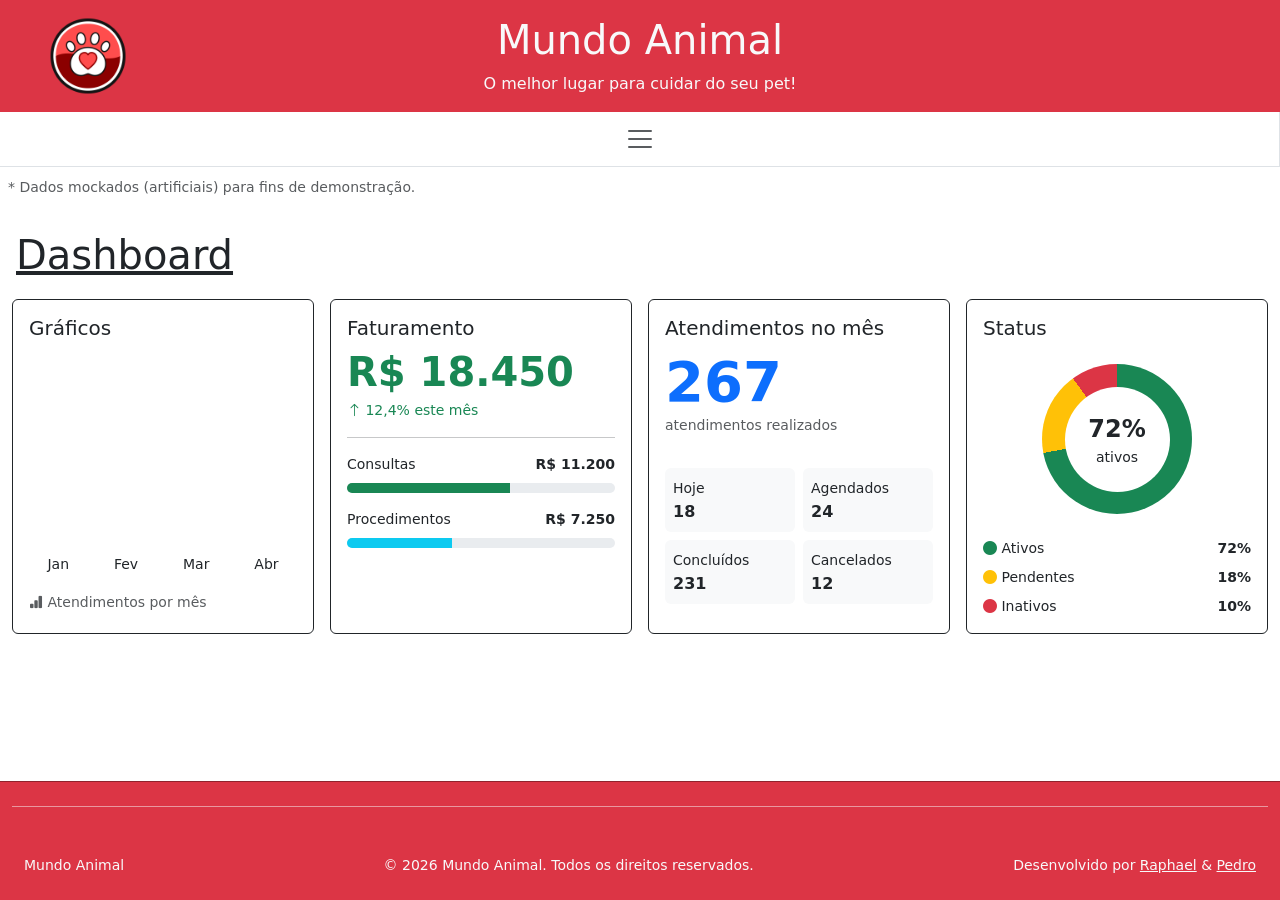
<file: index.html>
<!DOCTYPE html>
<html lang="pt-BR">
<head>
    <meta charset="UTF-8">
    <meta name="viewport" content="width=device-width, initial-scale=1.0">
    <link href="https://cdn.jsdelivr.net/npm/bootstrap@5.2.1/dist/css/bootstrap.min.css" rel="stylesheet" integrity="sha384-iYQeCzEYFbKjA/T2uDLTpkwGzCiq6soy8tYaI1GyVh/UjpbCx/TYkiZhlZB6+fzT" crossorigin="anonymous">
    <link rel="stylesheet" href="https://cdn.jsdelivr.net/npm/bootstrap-icons@1.13.2/font/bootstrap-icons.min.css">
    <link rel="stylesheet" href="style.css">
    <link rel="icon" href="assets/favicon.ico" type="image/x-icon">
    <title>Mundo Animal</title>
</head>
<body class="d-flex flex-column min-vh-100">
    <script src="https://cdn.jsdelivr.net/npm/bootstrap@5.2.1/dist/js/bootstrap.bundle.min.js" integrity="sha384-u1OknCvxWvY5kfmNBILK2hRnQC3Pr17a+RTT6rIHI7NnikvbZlHgTPOOmMi466C8" crossorigin="anonymous"></script>
    <script defer src="modal.js"></script>

    <!-- card header / titulo -->
    <div class="container-fluid p-0">
        <div class="card w-full bg-danger border border-dark border-0 rounded-0 text-light text-centermy-0">
            
            <div class="card-body d-flex justify-content-between align-items-center position-relative">

                <!-- titulo e subtitulo -->
                <div class="text-center w-100">
                    <a href="/" class="text-decoration-none text-light">
                    <h1 class="card-title">Mundo Animal</h1>
                    <p class="card-text mb-0">O melhor lugar para cuidar do seu pet!</p>
                    </a>
                </div>
                <!------------------------->


                <!--logo mundo animal-->
                <div id="logo" class="position-absolute top-50 start-0 translate-middle-y px-5">
                    <a href="/" class="text-decoration-none text-light" aria-label="Logo Mundo Animal">
                        <img src="assets/logo.webp" alt="Logo Mundo Animal" class="img-fluid" style="max-height: 80px;">
                    </a>
                </div>


                <!-- <div id="campoBusca" class="position-absolute top-50 translate-middle" style="left: 80%">
                    <form class="d-flex" role="search" aria-label="Campo de pesquisa">
                        <input class="form-control me-2 rounded-pill" type="search" placeholder="Buscar no sistema..." aria-label="Pesquisar" style="width: 400px;"> -->
                        <!-- <button class="btn btn-outline-light" type="submit">Pesquisar</button> -->
                    <!-- </form> -->
                <!-- </div> -->
                
            </div>
        </div>
    </div>
    <!--fim card header-->

    <!-- menu de navegacao -->
    <nav class="navbar navbar-light fundoPersonalizado border-end border-bottom border-0" aria-label="Navegacao principal">
        <div class="container-fluid flex-column">
            <button class="navbar-toggler mx-auto border-0" type="button" data-bs-toggle="collapse" data-bs-target="#menuNavegacao" aria-controls="menuNavegacao" aria-expanded="false" aria-label="Expandir ou ocultar menu">
                <span class="navbar-toggler-icon"></span>
            </button>
            <div class="collapse w-100" id="menuNavegacao">
                <ul class="navbar-nav flex-column align-items-stretch gap-2">
                    <li class="nav-item">
                        <button class="nav-link botaoPersonalizado text-dark px-3 bg-transparent border-0 rounded-pill" onclick="window.location.href='index.html'">Início</button>
                    </li>
                    <li class="nav-item">
                        <button class="nav-link botaoPersonalizado text-dark px-3 bg-transparent border-0 rounded-pill" onclick="window.location.href='views/clientes.html'">Clientes</button>
                    </li>
                    <li class="nav-item">
                        <button class="nav-link botaoPersonalizado text-dark px-3 bg-transparent border-0 rounded-pill" onclick="window.location.href='views/funcionarios.html'">Funcionários</button>
                    </li>
                    <li class="nav-item">
                        <button class="nav-link botaoPersonalizado text-dark px-3 bg-transparent border-0 rounded-pill" onclick="window.location.href='views/animais.html'">Animais</button>
                    </li>
                    <li class="nav-item">
                        <button class="nav-link botaoPersonalizado text-dark px-3 bg-transparent border-0 rounded-pill" onclick="window.location.href='views/atendimentos.html'">Atendimentos</button>
                    </li>
                </ul>
            </div>
        </div>
    </nav>

    <p class="text-left text-muted p-2"> <span class="small">* Dados mockados (artificiais) para fins de demonstração.</span></p>

    <h3 class="display-6 px-3 py-2 text-decoration-underline"><strong>Dashboard</strong></h3>

    <!-- corpo com graficos e métricas -->
    <main class="container-fluid py-1">
        <div class="row g-3">
            <div class="col-12 col-md-3">
                <section class="border border-dark rounded p-3 h-100" style="aspect-ratio: 1 / 1;">
                    <h2 class="h5 mb-3">Gráficos</h2>
                    <div class="d-flex justify-content-between align-items-end gap-2" style="height: 220px;">
                        <div class="text-center flex-fill">
                            <div class="bg-danger rounded-top" style="height: 48%;" title="Janeiro: 48 atendimentos"></div>
                            <small>Jan</small>
                        </div>
                        <div class="text-center flex-fill">
                            <div class="bg-danger rounded-top" style="height: 65%;" title="Fevereiro: 65 atendimentos"></div>
                            <small>Fev</small>
                        </div>
                        <div class="text-center flex-fill">
                            <div class="bg-danger rounded-top" style="height: 82%;" title="Março: 82 atendimentos"></div>
                            <small>Mar</small>
                        </div>
                        <div class="text-center flex-fill">
                            <div class="bg-danger rounded-top" style="height: 72%;" title="Abril: 72 atendimentos"></div>
                            <small>Abr</small>
                        </div>
                    </div>
                    <p class="text-muted small mt-3 mb-0"><i class="bi bi-bar-chart-fill"></i> Atendimentos por mês</p>
                </section>
            </div>
            <div class="col-12 col-md-3">
                <section class="border border-dark rounded p-3 h-100" style="aspect-ratio: 1 / 1;">
                    <h2 class="h5">Faturamento</h2>
                    <p class="display-6 fw-bold text-success mb-1">R$ 18.450</p>
                    <p class="small text-success"><i class="bi bi-arrow-up"></i> 12,4% este mês</p>
                    <hr>
                    <div class="d-flex justify-content-between small mb-2"><span>Consultas</span><strong>R$ 11.200</strong></div>
                    <div class="progress mb-3" style="height: 10px;"><div class="progress-bar bg-success" style="width: 61%"></div></div>
                    <div class="d-flex justify-content-between small mb-2"><span>Procedimentos</span><strong>R$ 7.250</strong></div>
                    <div class="progress" style="height: 10px;"><div class="progress-bar bg-info" style="width: 39%"></div></div>
                </section>
            </div>
            <div class="col-12 col-md-3">
                <section class="border border-dark rounded p-3 h-100" style="aspect-ratio: 1 / 1;">
                    <h2 class="h5">Atendimentos no mês</h2>
                    <p class="display-4 fw-bold text-primary mb-0">267</p>
                    <p class="text-muted small">atendimentos realizados</p>
                    <div class="row g-2 mt-4">
                        <div class="col-6"><div class="bg-light rounded p-2"><small>Hoje</small><strong class="d-block">18</strong></div></div>
                        <div class="col-6"><div class="bg-light rounded p-2"><small>Agendados</small><strong class="d-block">24</strong></div></div>
                        <div class="col-6"><div class="bg-light rounded p-2"><small>Concluídos</small><strong class="d-block">231</strong></div></div>
                        <div class="col-6"><div class="bg-light rounded p-2"><small>Cancelados</small><strong class="d-block">12</strong></div></div>
                    </div>
                </section>
            </div>
            <div class="col-12 col-md-3">
                <section class="border border-dark rounded p-3 h-100" style="aspect-ratio: 1 / 1;">
                    <h2 class="h5">Status</h2>
                    <div class="d-flex align-items-center justify-content-center my-4">
                        <div class="rounded-circle d-flex align-items-center justify-content-center" style="width: 150px; height: 150px; background: conic-gradient(#198754 0 72%, #ffc107 72% 90%, #dc3545 90% 100%);">
                            <div class="rounded-circle bg-white d-flex flex-column align-items-center justify-content-center" style="width: 105px; height: 105px;"><strong class="fs-4">72%</strong><small>ativos</small></div>
                        </div>
                    </div>
                    <div class="d-flex justify-content-between small mb-2"><span><i class="bi bi-circle-fill text-success"></i> Ativos</span><strong>72%</strong></div>
                    <div class="d-flex justify-content-between small mb-2"><span><i class="bi bi-circle-fill text-warning"></i> Pendentes</span><strong>18%</strong></div>
                    <div class="d-flex justify-content-between small"><span><i class="bi bi-circle-fill text-danger"></i> Inativos</span><strong>10%</strong></div>
                </section>
            </div>
        </div>
    </main>

    <!-- rodapé -->
    <footer class="rodapeSite bg-danger text-light mt-auto">
        <div class="container-fluid py-4 px-4">
            <div class="row g-4">
                <hr class="border-light opacity-50 my-4">
                <div class="d-flex flex-column flex-md-row justify-content-between align-items-center small">
                    <div class="jusfity-content text-center">
                        <p class="mb-0">Mundo Animal</p>
                    </div>
                    <span>&copy; 2026 Mundo Animal. Todos os direitos reservados.</span>
                    <span>Desenvolvido por <a href="https://www.github.com/raphael-henrique-dev" target="_blank" class="text-light text-decoration-underline">Raphael</a> & <a href="https://www.github.com/finpama" target="_blank" class="text-light text-decoration-underline">Pedro</a> </span>
                 </div>
            </div>
        </div>
    </footer>
 

</body>
</html>
</file>
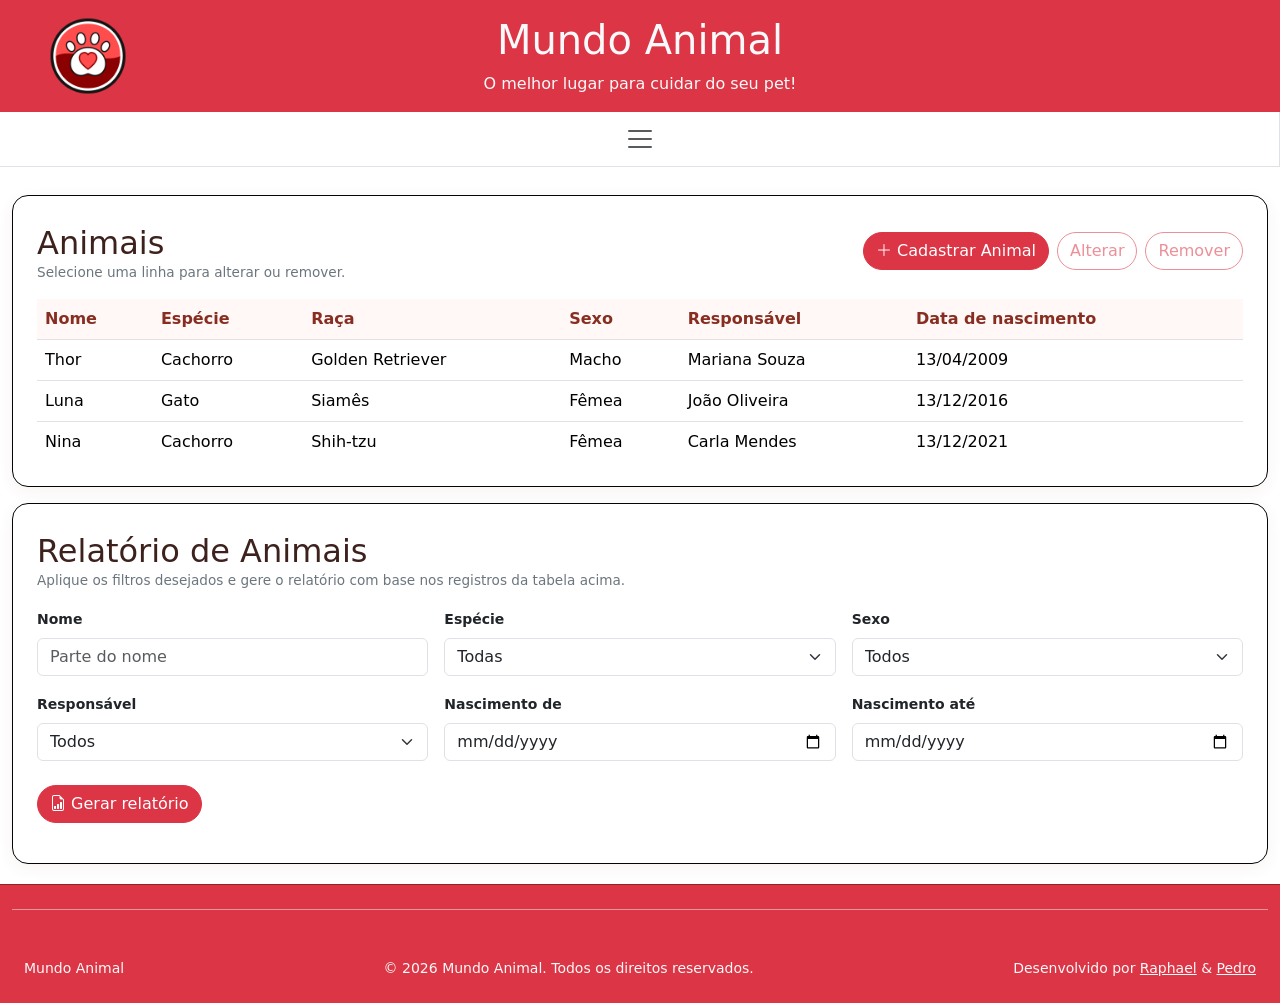
<file: views/animais.html>
<!DOCTYPE html>
<html lang="pt-BR">
<head>
    <meta charset="UTF-8">
    <meta name="viewport" content="width=device-width, initial-scale=1.0">
    <link href="https://cdn.jsdelivr.net/npm/bootstrap@5.2.1/dist/css/bootstrap.min.css" rel="stylesheet" integrity="sha384-iYQeCzEYFbKjA/T2uDLTpkwGzCiq6soy8tYaI1GyVh/UjpbCx/TYkiZhlZB6+fzT" crossorigin="anonymous">
    <link rel="stylesheet" href="https://cdn.jsdelivr.net/npm/bootstrap-icons@1.13.2/font/bootstrap-icons.min.css">
    <link rel="stylesheet" href="../style.css">
    <link rel="icon" href="../assets/favicon.ico" type="image/x-icon">
    <title>Mundo Animal</title>
</head>
<body class="d-flex flex-column min-vh-100">
    <script src="https://cdn.jsdelivr.net/npm/bootstrap@5.2.1/dist/js/bootstrap.bundle.min.js" integrity="sha384-u1OknCvxWvY5kfmNBILK2hRnQC3Pr17a+RTT6rIHI7NnikvbZlHgTPOOmMi466C8" crossorigin="anonymous"></script>
    <script defer src="../modal.js"></script>
    <script defer src="../relatorio.js"></script>

    <!-- card header / titulo -->
    <div class="container-fluid p-0">
        <div class="card w-full bg-danger border border-dark border-0 rounded-0 text-light text-centermy-0">
            
            <div class="card-body d-flex justify-content-between align-items-center position-relative">

                <!-- titulo e subtitulo -->
                <div class="text-center w-100">
                    <a href="/" class="text-decoration-none text-light">
                    <h1 class="card-title">Mundo Animal</h1>
                    <p class="card-text mb-0">O melhor lugar para cuidar do seu pet!</p>
                    </a>
                </div>
                <!------------------------->


                <!--logo mundo animal-->
                <div id="logo" class="position-absolute top-50 start-0 translate-middle-y px-5">
                    <a href="/" class="text-decoration-none text-light" aria-label="Logo Mundo Animal">
                        <img src="../assets/logo.webp" alt="Logo Mundo Animal" class="img-fluid" style="max-height: 80px;">
                    </a>
                </div>


                <!-- <div id="campoBusca" class="position-absolute top-50 translate-middle" style="left: 80%">
                    <form class="d-flex" role="search" aria-label="Campo de pesquisa">
                        <input class="form-control me-2 rounded-pill" type="search" placeholder="Buscar no sistema..." aria-label="Pesquisar" style="width: 400px;"> -->
                        <!-- <button class="btn btn-outline-light" type="submit">Pesquisar</button> -->
                    <!-- </form> -->
                <!-- </div> -->
                
            </div>
        </div>
    </div>
    <!--fim card header-->

    <!-- menu de navegacao -->
    <nav class="navbar navbar-light fundoPersonalizado border-end border-bottom border-0" aria-label="Navegacao principal">
        <div class="container-fluid flex-column">
            <button class="navbar-toggler mx-auto border-0" type="button" data-bs-toggle="collapse" data-bs-target="#menuNavegacao" aria-controls="menuNavegacao" aria-expanded="false" aria-label="Expandir ou ocultar menu">
                <span class="navbar-toggler-icon"></span>
            </button>
            <div class="collapse w-100" id="menuNavegacao">
                <ul class="navbar-nav flex-column align-items-stretch gap-2">
                    <li class="nav-item">
                        <button class="nav-link botaoPersonalizado text-dark px-3 bg-transparent border-0 rounded-pill" onclick="window.location.href='../index.html'">Início</button>
                    </li>
                    <li class="nav-item">
                        <button class="nav-link botaoPersonalizado text-dark px-3 bg-transparent border-0 rounded-pill" onclick="window.location.href='clientes.html'">Clientes</button>
                    </li>
                    <li class="nav-item">
                        <button class="nav-link botaoPersonalizado text-dark px-3 bg-transparent border-0 rounded-pill" onclick="window.location.href='funcionarios.html'">Funcionários</button>
                    </li>
                    <li class="nav-item">
                        <button class="nav-link botaoPersonalizado text-dark px-3 bg-transparent border-0 rounded-pill" onclick="window.location.href='animais.html'">Animais</button>
                    </li>
                    <li class="nav-item">
                        <button class="nav-link botaoPersonalizado text-dark px-3 bg-transparent border-0 rounded-pill" onclick="window.location.href='atendimentos.html'">Atendimentos</button>
                    </li>
                </ul>
            </div>
        </div>
    </nav>

    <main class="container-fluid py-1">
        <div class="secoesEntidade">
            <section class="operacoesEntidade" data-entity="animal">
                <div class="cabecalhoEntidade">
                    <div><h2>Animais</h2><p class="dicaSelecao mb-0">Selecione uma linha para alterar ou remover.</p></div>
                    <div class="acoesEntidade">
                        <button class="btn btn-danger rounded-pill" data-entity="animal" data-operation="cadastro"><i class="bi bi-plus-lg"></i> Cadastrar Animal</button>
                        <!-- <button class="btn btn-outline-danger rounded-pill" data-entity="animal" data-operation="consulta">Consultar</button> -->
                        <button class="btn btn-outline-danger rounded-pill" data-entity="animal" data-operation="alteração">Alterar</button>
                        <button class="btn btn-outline-danger rounded-pill" data-entity="animal" data-operation="remoção">Remover</button>
                    </div>
                </div>
                <div class="table-responsive"><table class="table tabelaEntidade align-middle"><thead><tr><th>Nome</th><th>Espécie</th><th>Raça</th><th>Sexo</th><th>Responsável</th><th>Data de nascimento</th></tr></thead><tbody>
                    <tr><td>Thor</td><td>Cachorro</td><td>Golden Retriever</td><td>Macho</td><td>Mariana Souza</td><td>13/04/2009</td></tr>
                    <tr><td>Luna</td><td>Gato</td><td>Siamês</td><td>Fêmea</td><td>João Oliveira</td><td>13/12/2016</td></tr>
                    <tr><td>Nina</td><td>Cachorro</td><td>Shih-tzu</td><td>Fêmea</td><td>Carla Mendes</td><td>13/12/2021</td></tr>
                </tbody></table></div>
            </section>

            <!-- relatório -->
            <section class="operacoesEntidade" data-relatorio-entidade="animal" data-relatorio-titulo="Relatório de animais" data-rotulo-total="animal(is)" data-distinto-coluna="4" data-distinto-rotulo="responsável(is) distinto(s)" aria-labelledby="tituloRelatorio">
                <div class="cabecalhoEntidade">
                    <div><h2 id="tituloRelatorio">Relatório de Animais</h2><p class="dicaSelecao mb-0">Aplique os filtros desejados e gere o relatório com base nos registros da tabela acima.</p></div>
                </div>
                <form data-relatorio-form novalidate>
                    <div class="row g-3">
                        <div class="col-12 col-sm-6 col-lg-4">
                            <label class="form-label small fw-semibold" for="relNome">Nome</label>
                            <input type="text" class="form-control" id="relNome" placeholder="Parte do nome" data-filtro="texto" data-coluna="0">
                        </div>
                        <div class="col-12 col-sm-6 col-lg-4">
                            <label class="form-label small fw-semibold" for="relEspecie">Espécie</label>
                            <select class="form-select" id="relEspecie" data-filtro="igual" data-coluna="1" data-opcao-todos="Todas">
                                <option value="">Todas</option>
                            </select>
                        </div>
                        <div class="col-12 col-sm-6 col-lg-4">
                            <label class="form-label small fw-semibold" for="relSexo">Sexo</label>
                            <select class="form-select" id="relSexo" data-filtro="igual" data-coluna="3" data-opcao-todos="Todos">
                                <option value="">Todos</option>
                            </select>
                        </div>
                        <div class="col-12 col-sm-6 col-lg-4">
                            <label class="form-label small fw-semibold" for="relResponsavel">Responsável</label>
                            <select class="form-select" id="relResponsavel" data-filtro="igual" data-coluna="4" data-opcao-todos="Todos">
                                <option value="">Todos</option>
                            </select>
                        </div>
                        <div class="col-12 col-sm-6 col-lg-4">
                            <label class="form-label small fw-semibold" for="relNascDe">Nascimento de</label>
                            <input type="date" class="form-control" id="relNascDe" data-filtro="data-de" data-coluna="5">
                        </div>
                        <div class="col-12 col-sm-6 col-lg-4">
                            <label class="form-label small fw-semibold" for="relNascAte">Nascimento até</label>
                            <input type="date" class="form-control" id="relNascAte" data-filtro="data-ate" data-coluna="5">
                        </div>
                    </div>
                    <div class="d-flex flex-wrap gap-2 mt-4">
                        <button type="submit" class="btn btn-danger rounded-pill"><i class="bi bi-file-earmark-bar-graph"></i> Gerar relatório</button>
                        <button type="button" class="btn btn-outline-danger rounded-pill d-none" data-relatorio-pdf><i class="bi bi-file-earmark-pdf"></i> Gerar PDF</button>
                    </div>
                </form>
                <div class="mt-3" data-relatorio-aviso></div>
                <div class="mt-4 d-none" data-relatorio-resultado aria-live="polite">
                    <div data-relatorio-tabela></div>
                    <p class="fw-semibold mt-3 mb-0" data-relatorio-total></p>
                </div>
            </section>
        </div>
    </main>

    <!-- rodapé -->
    <footer class="rodapeSite bg-danger text-light mt-auto">
        <div class="container-fluid py-4 px-4">
            <div class="row g-4">
                <hr class="border-light opacity-50 my-4">
                <div class="d-flex flex-column flex-md-row justify-content-between align-items-center small">
                    <div class="jusfity-content text-center">
                        <p class="mb-0">Mundo Animal</p>
                    </div>
                    <span>&copy; 2026 Mundo Animal. Todos os direitos reservados.</span>
                    <span>Desenvolvido por <a href="https://www.github.com/raphael-henrique-dev" target="_blank" class="text-light text-decoration-underline">Raphael</a> & <a href="https://www.github.com/finpama" target="_blank" class="text-light text-decoration-underline">Pedro</a> </span>
                 </div>
            </div>
        </div>
    </footer>
 

</body>
</html>
</file>
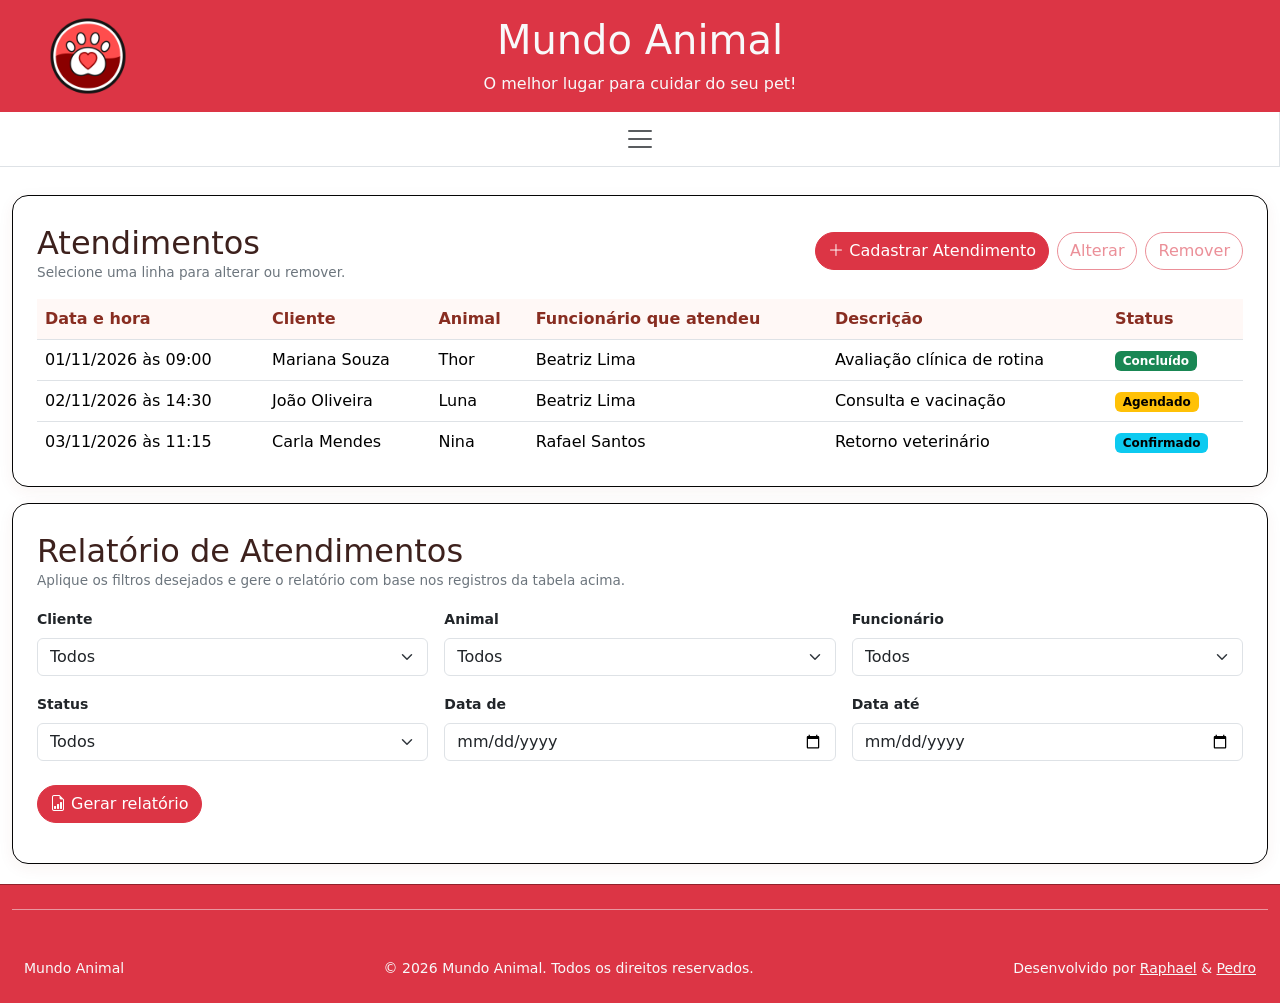
<file: views/atendimentos.html>
<!DOCTYPE html>
<html lang="pt-BR">
<head>
    <meta charset="UTF-8">
    <meta name="viewport" content="width=device-width, initial-scale=1.0">
    <link href="https://cdn.jsdelivr.net/npm/bootstrap@5.2.1/dist/css/bootstrap.min.css" rel="stylesheet" integrity="sha384-iYQeCzEYFbKjA/T2uDLTpkwGzCiq6soy8tYaI1GyVh/UjpbCx/TYkiZhlZB6+fzT" crossorigin="anonymous">
    <link rel="stylesheet" href="https://cdn.jsdelivr.net/npm/bootstrap-icons@1.13.2/font/bootstrap-icons.min.css">
    <link rel="stylesheet" href="../style.css">
    <link rel="icon" href="../assets/favicon.ico" type="image/x-icon">
    <title>Mundo Animal</title>
</head>
<body class="d-flex flex-column min-vh-100">
    <script src="https://cdn.jsdelivr.net/npm/bootstrap@5.2.1/dist/js/bootstrap.bundle.min.js" integrity="sha384-u1OknCvxWvY5kfmNBILK2hRnQC3Pr17a+RTT6rIHI7NnikvbZlHgTPOOmMi466C8" crossorigin="anonymous"></script>
    <script defer src="../modal.js"></script>
    <script defer src="../relatorio.js"></script>

    <!-- card header / titulo -->
    <div class="container-fluid p-0">
        <div class="card w-full bg-danger border border-dark border-0 rounded-0 text-light text-centermy-0">
            
            <div class="card-body d-flex justify-content-between align-items-center position-relative">

                <!-- titulo e subtitulo -->
                <div class="text-center w-100">
                    <a href="/" class="text-decoration-none text-light">
                    <h1 class="card-title">Mundo Animal</h1>
                    <p class="card-text mb-0">O melhor lugar para cuidar do seu pet!</p>
                    </a>
                </div>
                <!------------------------->


                <!--logo mundo animal-->
                <div id="logo" class="position-absolute top-50 start-0 translate-middle-y px-5">
                    <a href="/" class="text-decoration-none text-light" aria-label="Logo Mundo Animal">
                        <img src="../assets/logo.webp" alt="Logo Mundo Animal" class="img-fluid" style="max-height: 80px;">
                    </a>
                </div>


                <!-- <div id="campoBusca" class="position-absolute top-50 translate-middle" style="left: 80%">
                    <form class="d-flex" role="search" aria-label="Campo de pesquisa">
                        <input class="form-control me-2 rounded-pill" type="search" placeholder="Buscar no sistema..." aria-label="Pesquisar" style="width: 400px;"> -->
                        <!-- <button class="btn btn-outline-light" type="submit">Pesquisar</button> -->
                    <!-- </form> -->
                <!-- </div> -->
                
            </div>
        </div>
    </div>
    <!--fim card header-->

    <!-- menu de navegacao -->
    <nav class="navbar navbar-light fundoPersonalizado border-end border-bottom border-0" aria-label="Navegacao principal">
        <div class="container-fluid flex-column">
            <button class="navbar-toggler mx-auto border-0" type="button" data-bs-toggle="collapse" data-bs-target="#menuNavegacao" aria-controls="menuNavegacao" aria-expanded="false" aria-label="Expandir ou ocultar menu">
                <span class="navbar-toggler-icon"></span>
            </button>
            <div class="collapse w-100" id="menuNavegacao">
                <ul class="navbar-nav flex-column align-items-stretch gap-2">
                    <li class="nav-item">
                        <button class="nav-link botaoPersonalizado text-dark px-3 bg-transparent border-0 rounded-pill" onclick="window.location.href='../index.html'">Início</button>
                    </li>
                    <li class="nav-item">
                        <button class="nav-link botaoPersonalizado text-dark px-3 bg-transparent border-0 rounded-pill" onclick="window.location.href='clientes.html'">Clientes</button>
                    </li>
                    <li class="nav-item">
                        <button class="nav-link botaoPersonalizado text-dark px-3 bg-transparent border-0 rounded-pill" onclick="window.location.href='funcionarios.html'">Funcionários</button>
                    </li>
                    <li class="nav-item">
                        <button class="nav-link botaoPersonalizado text-dark px-3 bg-transparent border-0 rounded-pill" onclick="window.location.href='animais.html'">Animais</button>
                    </li>
                    <li class="nav-item">
                        <button class="nav-link botaoPersonalizado text-dark px-3 bg-transparent border-0 rounded-pill" onclick="window.location.href='atendimentos.html'">Atendimentos</button>
                    </li>
                </ul>
            </div>
        </div>
    </nav>

    <main class="container-fluid py-1">
        <div class="secoesEntidade">
            <section class="operacoesEntidade" data-entity="atendimento">
                <div class="cabecalhoEntidade">
                    <div><h2>Atendimentos</h2><p class="dicaSelecao mb-0">Selecione uma linha para alterar ou remover.</p></div>
                    <div class="acoesEntidade">
                        <button class="btn btn-danger rounded-pill" data-entity="atendimento" data-operation="cadastro"><i class="bi bi-plus-lg"></i> Cadastrar Atendimento</button>
                        <!-- <button class="btn btn-outline-danger rounded-pill" data-entity="atendimento" data-operation="consulta">Consultar</button> -->
                        <button class="btn btn-outline-danger rounded-pill" data-entity="atendimento" data-operation="alteração">Alterar</button>
                        <button class="btn btn-outline-danger rounded-pill" data-entity="atendimento" data-operation="remoção">Remover</button>
                    </div>
                </div>
                <div class="table-responsive"><table class="table tabelaEntidade align-middle"><thead><tr><th>Data e hora</th><th>Cliente</th><th>Animal</th><th>Funcionário que atendeu</th><th>Descrição</th><th>Status</th></tr></thead><tbody>
                    <tr><td>01/11/2026 às 09:00</td><td>Mariana Souza</td><td>Thor</td><td>Beatriz Lima</td><td>Avaliação clínica de rotina</td><td><span class="badge text-bg-success">Concluído</span></td></tr>
                    <tr><td>02/11/2026 às 14:30</td><td>João Oliveira</td><td>Luna</td><td>Beatriz Lima</td><td>Consulta e vacinação</td><td><span class="badge text-bg-warning">Agendado</span></td></tr>
                    <tr><td>03/11/2026 às 11:15</td><td>Carla Mendes</td><td>Nina</td><td>Rafael Santos</td><td>Retorno veterinário</td><td><span class="badge text-bg-info">Confirmado</span></td></tr>
                </tbody></table></div>
            </section>

            <!-- relatório -->
            <section class="operacoesEntidade" data-relatorio-entidade="atendimento" data-relatorio-titulo="Relatório de atendimentos" data-rotulo-total="atendimento(s)" data-distinto-coluna="1" data-distinto-rotulo="cliente(s) distinto(s)" aria-labelledby="tituloRelatorio">
                <div class="cabecalhoEntidade">
                    <div><h2 id="tituloRelatorio">Relatório de Atendimentos</h2><p class="dicaSelecao mb-0">Aplique os filtros desejados e gere o relatório com base nos registros da tabela acima.</p></div>
                </div>
                <form data-relatorio-form novalidate>
                    <div class="row g-3">
                        <div class="col-12 col-sm-6 col-lg-4">
                            <label class="form-label small fw-semibold" for="relCliente">Cliente</label>
                            <select class="form-select" id="relCliente" data-filtro="igual" data-coluna="1" data-opcao-todos="Todos">
                                <option value="">Todos</option>
                            </select>
                        </div>
                        <div class="col-12 col-sm-6 col-lg-4">
                            <label class="form-label small fw-semibold" for="relAnimal">Animal</label>
                            <select class="form-select" id="relAnimal" data-filtro="igual" data-coluna="2" data-opcao-todos="Todos">
                                <option value="">Todos</option>
                            </select>
                        </div>
                        <div class="col-12 col-sm-6 col-lg-4">
                            <label class="form-label small fw-semibold" for="relFuncionario">Funcionário</label>
                            <select class="form-select" id="relFuncionario" data-filtro="igual" data-coluna="3" data-opcao-todos="Todos">
                                <option value="">Todos</option>
                            </select>
                        </div>
                        <div class="col-12 col-sm-6 col-lg-4">
                            <label class="form-label small fw-semibold" for="relStatus">Status</label>
                            <select class="form-select" id="relStatus" data-filtro="igual" data-coluna="5" data-opcao-todos="Todos">
                                <option value="">Todos</option>
                            </select>
                        </div>
                        <div class="col-12 col-sm-6 col-lg-4">
                            <label class="form-label small fw-semibold" for="relDataDe">Data de</label>
                            <input type="date" class="form-control" id="relDataDe" data-filtro="data-de" data-coluna="0">
                        </div>
                        <div class="col-12 col-sm-6 col-lg-4">
                            <label class="form-label small fw-semibold" for="relDataAte">Data até</label>
                            <input type="date" class="form-control" id="relDataAte" data-filtro="data-ate" data-coluna="0">
                        </div>
                    </div>
                    <div class="d-flex flex-wrap gap-2 mt-4">
                        <button type="submit" class="btn btn-danger rounded-pill"><i class="bi bi-file-earmark-bar-graph"></i> Gerar relatório</button>
                        <button type="button" class="btn btn-outline-danger rounded-pill d-none" data-relatorio-pdf><i class="bi bi-file-earmark-pdf"></i> Gerar PDF</button>
                    </div>
                </form>
                <div class="mt-3" data-relatorio-aviso></div>
                <div class="mt-4 d-none" data-relatorio-resultado aria-live="polite">
                    <div data-relatorio-tabela></div>
                    <p class="fw-semibold mt-3 mb-0" data-relatorio-total></p>
                </div>
            </section>
        </div>
    </main>

    <!-- rodapé -->
    <footer class="rodapeSite bg-danger text-light mt-auto">
        <div class="container-fluid py-4 px-4">
            <div class="row g-4">
                <hr class="border-light opacity-50 my-4">
                <div class="d-flex flex-column flex-md-row justify-content-between align-items-center small">
                    <div class="jusfity-content text-center">
                        <p class="mb-0">Mundo Animal</p>
                    </div>
                    <span>&copy; 2026 Mundo Animal. Todos os direitos reservados.</span>
                    <span>Desenvolvido por <a href="https://www.github.com/raphael-henrique-dev" target="_blank" class="text-light text-decoration-underline">Raphael</a> & <a href="https://www.github.com/finpama" target="_blank" class="text-light text-decoration-underline">Pedro</a> </span>
                 </div>
            </div>
        </div>
    </footer>
 

</body>
</html>
</file>
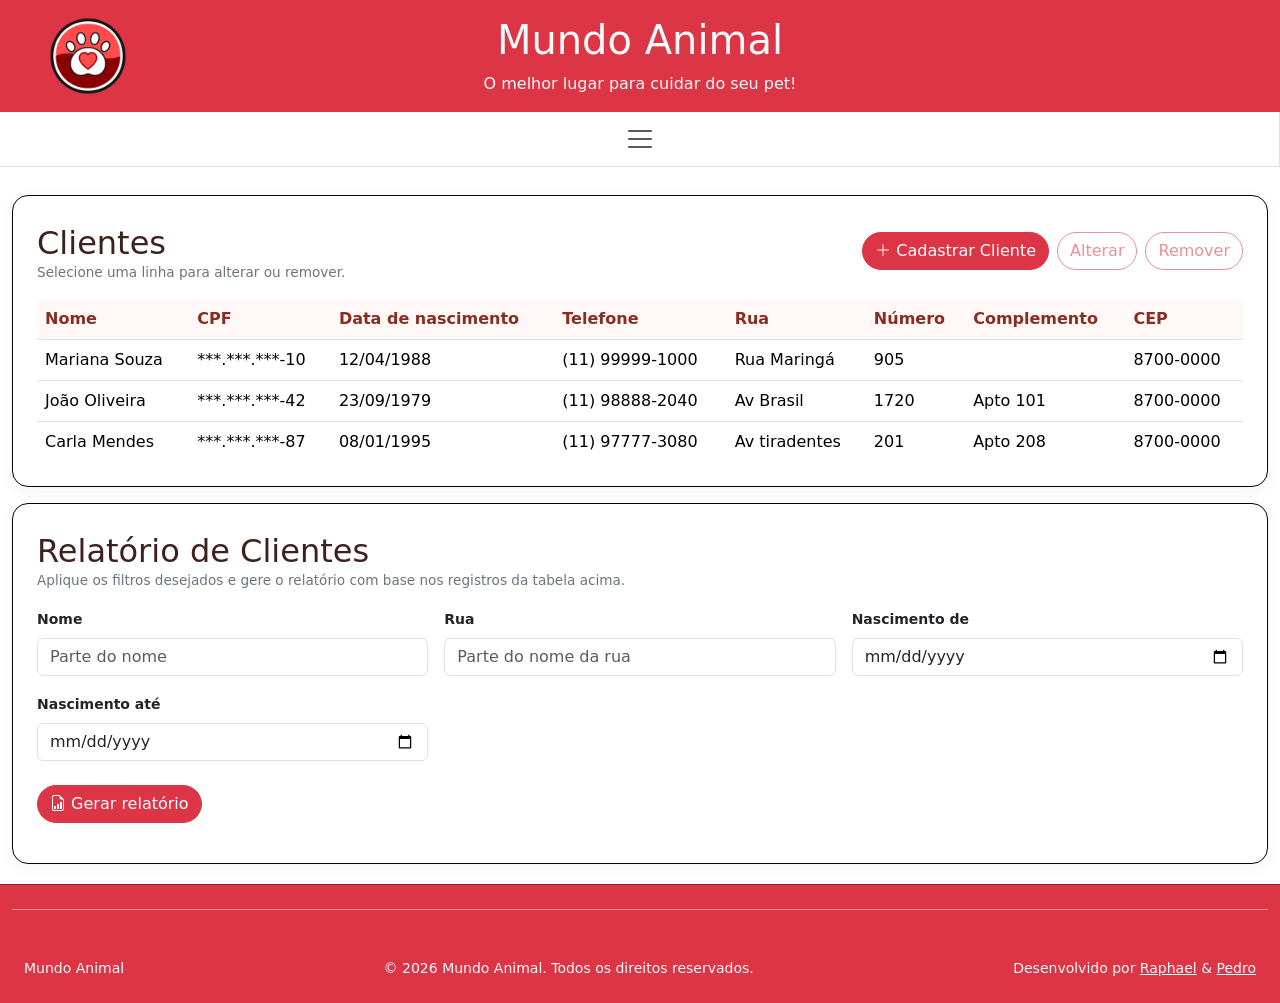
<file: views/clientes.html>
<!DOCTYPE html>
<html lang="pt-BR">
<head>
    <meta charset="UTF-8">
    <meta name="viewport" content="width=device-width, initial-scale=1.0">
    <link href="https://cdn.jsdelivr.net/npm/bootstrap@5.2.1/dist/css/bootstrap.min.css" rel="stylesheet" integrity="sha384-iYQeCzEYFbKjA/T2uDLTpkwGzCiq6soy8tYaI1GyVh/UjpbCx/TYkiZhlZB6+fzT" crossorigin="anonymous">
    <link rel="stylesheet" href="https://cdn.jsdelivr.net/npm/bootstrap-icons@1.13.2/font/bootstrap-icons.min.css">
    <link rel="stylesheet" href="../style.css">
    <link rel="icon" href="../assets/favicon.ico" type="image/x-icon">
    <title>Mundo Animal</title>
</head>
<body class="d-flex flex-column min-vh-100">
    <script src="https://cdn.jsdelivr.net/npm/bootstrap@5.2.1/dist/js/bootstrap.bundle.min.js" integrity="sha384-u1OknCvxWvY5kfmNBILK2hRnQC3Pr17a+RTT6rIHI7NnikvbZlHgTPOOmMi466C8" crossorigin="anonymous"></script>
    <script defer src="../modal.js"></script>
    <script defer src="../relatorio.js"></script>

    <!-- card header / titulo -->
    <div class="container-fluid p-0">
        <div class="card w-full bg-danger border border-dark border-0 rounded-0 text-light text-centermy-0">
            
            <div class="card-body d-flex justify-content-between align-items-center position-relative">

                <!-- titulo e subtitulo -->
                <div class="text-center w-100">
                    <a href="/" class="text-decoration-none text-light">
                    <h1 class="card-title">Mundo Animal</h1>
                    <p class="card-text mb-0">O melhor lugar para cuidar do seu pet!</p>
                    </a>
                </div>
                <!------------------------->


                <!--logo mundo animal-->
                <div id="logo" class="position-absolute top-50 start-0 translate-middle-y px-5">
                    <a href="/" class="text-decoration-none text-light" aria-label="Logo Mundo Animal">
                        <img src="../assets/logo.webp" alt="Logo Mundo Animal" class="img-fluid" style="max-height: 80px;">
                    </a>
                </div>


                <!-- <div id="campoBusca" class="position-absolute top-50 translate-middle" style="left: 80%">
                    <form class="d-flex" role="search" aria-label="Campo de pesquisa">
                        <input class="form-control me-2 rounded-pill" type="search" placeholder="Buscar no sistema..." aria-label="Pesquisar" style="width: 400px;"> -->
                        <!-- <button class="btn btn-outline-light" type="submit">Pesquisar</button> -->
                    <!-- </form> -->
                <!-- </div> -->
                
            </div>
        </div>
    </div>
    <!--fim card header-->

    <!-- menu de navegacao -->
    <nav class="navbar navbar-light fundoPersonalizado border-end border-bottom border-0" aria-label="Navegacao principal">
        <div class="container-fluid flex-column">
            <button class="navbar-toggler mx-auto border-0" type="button" data-bs-toggle="collapse" data-bs-target="#menuNavegacao" aria-controls="menuNavegacao" aria-expanded="false" aria-label="Expandir ou ocultar menu">
                <span class="navbar-toggler-icon"></span>
            </button>
            <div class="collapse w-100" id="menuNavegacao">
                <ul class="navbar-nav flex-column align-items-stretch gap-2">
                    <li class="nav-item">
                        <button class="nav-link botaoPersonalizado text-dark px-3 bg-transparent border-0 rounded-pill" onclick="window.location.href='../index.html'">Início</button>
                    </li>
                    <li class="nav-item">
                        <button class="nav-link botaoPersonalizado text-dark px-3 bg-transparent border-0 rounded-pill" onclick="window.location.href='clientes.html'">Clientes</button>
                    </li>
                    <li class="nav-item">
                        <button class="nav-link botaoPersonalizado text-dark px-3 bg-transparent border-0 rounded-pill" onclick="window.location.href='funcionarios.html'">Funcionários</button>
                    </li>
                    <li class="nav-item">
                        <button class="nav-link botaoPersonalizado text-dark px-3 bg-transparent border-0 rounded-pill" onclick="window.location.href='animais.html'">Animais</button>
                    </li>
                    <li class="nav-item">
                        <button class="nav-link botaoPersonalizado text-dark px-3 bg-transparent border-0 rounded-pill" onclick="window.location.href='atendimentos.html'">Atendimentos</button>
                    </li>
                </ul>
            </div>
        </div>
    </nav>

    <main class="container-fluid py-1">
        <div class="secoesEntidade">
            <section class="operacoesEntidade" data-entity="cliente">
                <div class="cabecalhoEntidade">
                    <div><h2>Clientes</h2><p class="dicaSelecao mb-0">Selecione uma linha para alterar ou remover.</p></div>
                    <div class="acoesEntidade">
                        <button class="btn btn-danger rounded-pill" data-entity="cliente" data-operation="cadastro"><i class="bi bi-plus-lg"></i> Cadastrar Cliente</button>
                        <!-- <button class="btn btn-outline-danger rounded-pill" data-entity="cliente" data-operation="consulta">Consultar</button> -->
                        <button class="btn btn-outline-danger rounded-pill" data-entity="cliente" data-operation="alteração">Alterar</button>
                        <button class="btn btn-outline-danger rounded-pill" data-entity="cliente" data-operation="remoção">Remover</button>
                    </div>
                </div>
                <div class="table-responsive"><table class="table tabelaEntidade align-middle"><thead><tr><th>Nome</th><th>CPF</th><th>Data de nascimento</th><th>Telefone</th><th>Rua</th><th>Número</th><th>Complemento</th><th>CEP</th></tr></thead><tbody>
                    <tr><td>Mariana Souza</td><td>***.***.***-10</td><td>12/04/1988</td><td>(11) 99999-1000</td><td>Rua Maringá</td><td>905</td><td></td><td>8700-0000</td></tr>
                    <tr><td>João Oliveira</td><td>***.***.***-42</td><td>23/09/1979</td><td>(11) 98888-2040</td><td>Av Brasil</td><td>1720</td><td>Apto 101</td><td>8700-0000</td></tr>
                    <tr><td>Carla Mendes</td><td>***.***.***-87</td><td>08/01/1995</td><td>(11) 97777-3080</td><td>Av tiradentes</td><td>201</td><td>Apto 208</td><td>8700-0000</td></tr>
                </tbody></table></div>
            </section>

            <!-- relatório -->
            <section class="operacoesEntidade" data-relatorio-entidade="cliente" data-relatorio-titulo="Relatório de clientes" data-rotulo-total="cliente(s)" aria-labelledby="tituloRelatorio">
                <div class="cabecalhoEntidade">
                    <div><h2 id="tituloRelatorio">Relatório de Clientes</h2><p class="dicaSelecao mb-0">Aplique os filtros desejados e gere o relatório com base nos registros da tabela acima.</p></div>
                </div>
                <form data-relatorio-form novalidate>
                    <div class="row g-3">
                        <div class="col-12 col-sm-6 col-lg-4">
                            <label class="form-label small fw-semibold" for="relNome">Nome</label>
                            <input type="text" class="form-control" id="relNome" placeholder="Parte do nome" data-filtro="texto" data-coluna="0">
                        </div>
                        <div class="col-12 col-sm-6 col-lg-4">
                            <label class="form-label small fw-semibold" for="relRua">Rua</label>
                            <input type="text" class="form-control" id="relRua" placeholder="Parte do nome da rua" data-filtro="texto" data-coluna="4">
                        </div>
                        <div class="col-12 col-sm-6 col-lg-4">
                            <label class="form-label small fw-semibold" for="relNascDe">Nascimento de</label>
                            <input type="date" class="form-control" id="relNascDe" data-filtro="data-de" data-coluna="2">
                        </div>
                        <div class="col-12 col-sm-6 col-lg-4">
                            <label class="form-label small fw-semibold" for="relNascAte">Nascimento até</label>
                            <input type="date" class="form-control" id="relNascAte" data-filtro="data-ate" data-coluna="2">
                        </div>
                    </div>
                    <div class="d-flex flex-wrap gap-2 mt-4">
                        <button type="submit" class="btn btn-danger rounded-pill"><i class="bi bi-file-earmark-bar-graph"></i> Gerar relatório</button>
                        <button type="button" class="btn btn-outline-danger rounded-pill d-none" data-relatorio-pdf><i class="bi bi-file-earmark-pdf"></i> Gerar PDF</button>
                    </div>
                </form>
                <div class="mt-3" data-relatorio-aviso></div>
                <div class="mt-4 d-none" data-relatorio-resultado aria-live="polite">
                    <div data-relatorio-tabela></div>
                    <p class="fw-semibold mt-3 mb-0" data-relatorio-total></p>
                </div>
            </section>
        </div>
    </main>

    <!-- rodapé -->
    <footer class="rodapeSite bg-danger text-light mt-auto">
        <div class="container-fluid py-4 px-4">
            <div class="row g-4">
                <hr class="border-light opacity-50 my-4">
                <div class="d-flex flex-column flex-md-row justify-content-between align-items-center small">
                    <div class="jusfity-content text-center">
                        <p class="mb-0">Mundo Animal</p>
                    </div>
                    <span>&copy; 2026 Mundo Animal. Todos os direitos reservados.</span>
                    <span>Desenvolvido por <a href="https://www.github.com/raphael-henrique-dev" target="_blank" class="text-light text-decoration-underline">Raphael</a> & <a href="https://www.github.com/finpama" target="_blank" class="text-light text-decoration-underline">Pedro</a> </span>
                 </div>
            </div>
        </div>
    </footer>
 

</body>
</html>
</file>
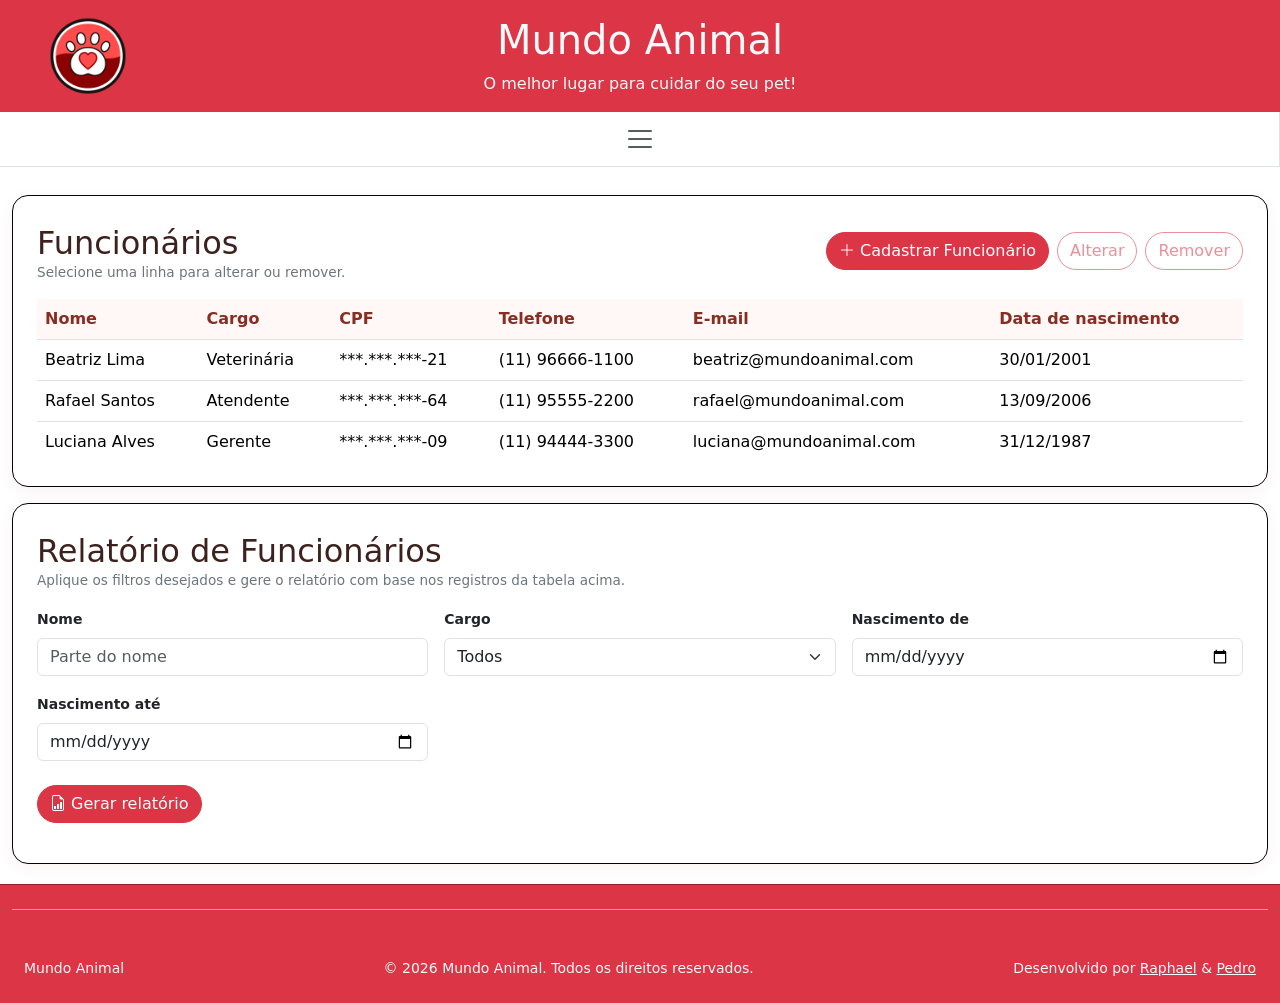
<file: views/funcionarios.html>
<!DOCTYPE html>
<html lang="pt-BR">
<head>
    <meta charset="UTF-8">
    <meta name="viewport" content="width=device-width, initial-scale=1.0">
    <link href="https://cdn.jsdelivr.net/npm/bootstrap@5.2.1/dist/css/bootstrap.min.css" rel="stylesheet" integrity="sha384-iYQeCzEYFbKjA/T2uDLTpkwGzCiq6soy8tYaI1GyVh/UjpbCx/TYkiZhlZB6+fzT" crossorigin="anonymous">
    <link rel="stylesheet" href="https://cdn.jsdelivr.net/npm/bootstrap-icons@1.13.2/font/bootstrap-icons.min.css">
    <link rel="stylesheet" href="../style.css">
    <link rel="icon" href="../assets/favicon.ico" type="image/x-icon">
    <title>Mundo Animal</title>
</head>
<body class="d-flex flex-column min-vh-100">
    <script src="https://cdn.jsdelivr.net/npm/bootstrap@5.2.1/dist/js/bootstrap.bundle.min.js" integrity="sha384-u1OknCvxWvY5kfmNBILK2hRnQC3Pr17a+RTT6rIHI7NnikvbZlHgTPOOmMi466C8" crossorigin="anonymous"></script>
    <script defer src="../modal.js"></script>
    <script defer src="../relatorio.js"></script>

    <!-- card header / titulo -->
    <div class="container-fluid p-0">
        <div class="card w-full bg-danger border border-dark border-0 rounded-0 text-light text-centermy-0">
            
            <div class="card-body d-flex justify-content-between align-items-center position-relative">

                <!-- titulo e subtitulo -->
                <div class="text-center w-100">
                    <a href="/" class="text-decoration-none text-light">
                    <h1 class="card-title">Mundo Animal</h1>
                    <p class="card-text mb-0">O melhor lugar para cuidar do seu pet!</p>
                    </a>
                </div>
                <!------------------------->


                <!--logo mundo animal-->
                <div id="logo" class="position-absolute top-50 start-0 translate-middle-y px-5">
                    <a href="/" class="text-decoration-none text-light" aria-label="Logo Mundo Animal">
                        <img src="../assets/logo.webp" alt="Logo Mundo Animal" class="img-fluid" style="max-height: 80px;">
                    </a>
                </div>


                <!-- <div id="campoBusca" class="position-absolute top-50 translate-middle" style="left: 80%">
                    <form class="d-flex" role="search" aria-label="Campo de pesquisa">
                        <input class="form-control me-2 rounded-pill" type="search" placeholder="Buscar no sistema..." aria-label="Pesquisar" style="width: 400px;"> -->
                        <!-- <button class="btn btn-outline-light" type="submit">Pesquisar</button> -->
                    <!-- </form> -->
                <!-- </div> -->
                
            </div>
        </div>
    </div>
    <!--fim card header-->

    <!-- menu de navegacao -->
    <nav class="navbar navbar-light fundoPersonalizado border-end border-bottom border-0" aria-label="Navegacao principal">
        <div class="container-fluid flex-column">
            <button class="navbar-toggler mx-auto border-0" type="button" data-bs-toggle="collapse" data-bs-target="#menuNavegacao" aria-controls="menuNavegacao" aria-expanded="false" aria-label="Expandir ou ocultar menu">
                <span class="navbar-toggler-icon"></span>
            </button>
            <div class="collapse w-100" id="menuNavegacao">
                <ul class="navbar-nav flex-column align-items-stretch gap-2">
                    <li class="nav-item">
                        <button class="nav-link botaoPersonalizado text-dark px-3 bg-transparent border-0 rounded-pill" onclick="window.location.href='../index.html'">Início</button>
                    </li>
                    <li class="nav-item">
                        <button class="nav-link botaoPersonalizado text-dark px-3 bg-transparent border-0 rounded-pill" onclick="window.location.href='clientes.html'">Clientes</button>
                    </li>
                    <li class="nav-item">
                        <button class="nav-link botaoPersonalizado text-dark px-3 bg-transparent border-0 rounded-pill" onclick="window.location.href='funcionarios.html'">Funcionários</button>
                    </li>
                    <li class="nav-item">
                        <button class="nav-link botaoPersonalizado text-dark px-3 bg-transparent border-0 rounded-pill" onclick="window.location.href='animais.html'">Animais</button>
                    </li>
                    <li class="nav-item">
                        <button class="nav-link botaoPersonalizado text-dark px-3 bg-transparent border-0 rounded-pill" onclick="window.location.href='atendimentos.html'">Atendimentos</button>
                    </li>
                </ul>
            </div>
        </div>
    </nav>

    <main class="container-fluid py-1">
        <div class="secoesEntidade">
            <section class="operacoesEntidade" data-entity="funcionario">
                <div class="cabecalhoEntidade">
                    <div><h2>Funcionários</h2><p class="dicaSelecao mb-0">Selecione uma linha para alterar ou remover.</p></div>
                    <div class="acoesEntidade">
                        <button class="btn btn-danger rounded-pill" data-entity="funcionario" data-operation="cadastro"><i class="bi bi-plus-lg"></i> Cadastrar Funcionário</button>
                        <!-- <button class="btn btn-outline-danger rounded-pill" data-entity="funcionario" data-operation="consulta">Consultar</button> -->
                        <button class="btn btn-outline-danger rounded-pill" data-entity="funcionario" data-operation="alteração">Alterar</button>
                        <button class="btn btn-outline-danger rounded-pill" data-entity="funcionario" data-operation="remoção">Remover</button>
                    </div>
                </div>
                <div class="table-responsive"><table class="table tabelaEntidade align-middle"><thead><tr><th>Nome</th><th>Cargo</th><th>CPF</th><th>Telefone</th><th>E-mail</th><th>Data de nascimento</th></tr></thead><tbody>
                    <tr><td>Beatriz Lima</td><td>Veterinária</td><td>***.***.***-21</td><td>(11) 96666-1100</td><td>beatriz@mundoanimal.com</td><td>30/01/2001</td></tr>
                    <tr><td>Rafael Santos</td><td>Atendente</td><td>***.***.***-64</td><td>(11) 95555-2200</td><td>rafael@mundoanimal.com</td><td>13/09/2006</td></tr>
                    <tr><td>Luciana Alves</td><td>Gerente</td><td>***.***.***-09</td><td>(11) 94444-3300</td><td>luciana@mundoanimal.com</td><td>31/12/1987</td></tr>
                </tbody></table></div>
            </section>

            <!-- relatório -->
            <section class="operacoesEntidade" data-relatorio-entidade="funcionario" data-relatorio-titulo="Relatório de funcionários" data-rotulo-total="funcionário(s)" aria-labelledby="tituloRelatorio">
                <div class="cabecalhoEntidade">
                    <div><h2 id="tituloRelatorio">Relatório de Funcionários</h2><p class="dicaSelecao mb-0">Aplique os filtros desejados e gere o relatório com base nos registros da tabela acima.</p></div>
                </div>
                <form data-relatorio-form novalidate>
                    <div class="row g-3">
                        <div class="col-12 col-sm-6 col-lg-4">
                            <label class="form-label small fw-semibold" for="relNome">Nome</label>
                            <input type="text" class="form-control" id="relNome" placeholder="Parte do nome" data-filtro="texto" data-coluna="0">
                        </div>
                        <div class="col-12 col-sm-6 col-lg-4">
                            <label class="form-label small fw-semibold" for="relCargo">Cargo</label>
                            <select class="form-select" id="relCargo" data-filtro="igual" data-coluna="1" data-opcao-todos="Todos">
                                <option value="">Todos</option>
                            </select>
                        </div>
                        <div class="col-12 col-sm-6 col-lg-4">
                            <label class="form-label small fw-semibold" for="relNascDe">Nascimento de</label>
                            <input type="date" class="form-control" id="relNascDe" data-filtro="data-de" data-coluna="5">
                        </div>
                        <div class="col-12 col-sm-6 col-lg-4">
                            <label class="form-label small fw-semibold" for="relNascAte">Nascimento até</label>
                            <input type="date" class="form-control" id="relNascAte" data-filtro="data-ate" data-coluna="5">
                        </div>
                    </div>
                    <div class="d-flex flex-wrap gap-2 mt-4">
                        <button type="submit" class="btn btn-danger rounded-pill"><i class="bi bi-file-earmark-bar-graph"></i> Gerar relatório</button>
                        <button type="button" class="btn btn-outline-danger rounded-pill d-none" data-relatorio-pdf><i class="bi bi-file-earmark-pdf"></i> Gerar PDF</button>
                    </div>
                </form>
                <div class="mt-3" data-relatorio-aviso></div>
                <div class="mt-4 d-none" data-relatorio-resultado aria-live="polite">
                    <div data-relatorio-tabela></div>
                    <p class="fw-semibold mt-3 mb-0" data-relatorio-total></p>
                </div>
            </section>
        </div>
    </main>

    <!-- rodapé -->
    <footer class="rodapeSite bg-danger text-light mt-auto">
        <div class="container-fluid py-4 px-4">
            <div class="row g-4">
                <hr class="border-light opacity-50 my-4">
                <div class="d-flex flex-column flex-md-row justify-content-between align-items-center small">
                    <div class="jusfity-content text-center">
                        <p class="mb-0">Mundo Animal</p>
                    </div>
                    <span>&copy; 2026 Mundo Animal. Todos os direitos reservados.</span>
                    <span>Desenvolvido por <a href="https://www.github.com/raphael-henrique-dev" target="_blank" class="text-light text-decoration-underline">Raphael</a> & <a href="https://www.github.com/finpama" target="_blank" class="text-light text-decoration-underline">Pedro</a> </span>
                 </div>
            </div>
        </div>
    </footer>
 

</body>
</html>
</file>
<file: style.css>
.imagemCarrossel {
            width: 100%;
            height: 400px;
            object-fit: cover;
   }


   .botaoPersonalizado {
    background-color: #f0f0f0; 
    color: #fff;
    transition: all 0.3s ease; 
    }

   .botaoPersonalizado:hover {
    background-color: #dc3545 !important;
    border-color: #7e291e !important;     
    color: #ffffff !important; 
   }

   .fundoPersonalizado {
    background-color: #ffffff !important;
   }

   .rodapeSite {
    border-top: 1px solid rgba(0, 0, 0, 0.35);
   }

   .linkRodape {
    color: #ffffff;
    text-decoration: none;
   }

   .linkRodape:hover,
   .linkRodape:focus {
    color: #ffe8e5;
    text-decoration: underline;
   }

   .operacao-pagina {
    background: #fffaf9;
   }

   .operacao-heading {
    display: flex;
    align-items: center;
    justify-content: space-between;
    gap: 2rem;
    max-width: 1100px;
    margin: 3rem auto 1.5rem;
    padding: 0 1.5rem;
   }

   .operacao-kicker {
    color: #882d21;
    font-size: .75rem;
    font-weight: 700;
    letter-spacing: .12em;
    text-transform: uppercase;
   }

   .operacao-heading h1 {
    color: #3d211d;
    margin: .35rem 0;
   }

   .operacao-heading p {
    color: #6c757d;
    margin: 0;
   }

   .operacao-card {
    max-width: 1100px;
    margin: 0 auto 3rem;
    padding: 1.25rem 1.5rem;
    border: 1px solid #f0d4cf;
    border-radius: 1rem;
    background: #fff;
    color: #6c757d;
    box-shadow: 0 .25rem 1rem rgba(136, 45, 33, .06);
   }

   .operacao-card i {
    color: #dc3545;
    margin-right: .5rem;
   }

   .operacao-sucesso {
    border-color: #b7dfc2;
    color: #246b36;
   }

   .operacao-sucesso i {
    color: #198754;
   }

   .modal-operacoes {
    border: 0;
    border-radius: 1rem;
    overflow: hidden;
   }

   .modal-operacoes .modal-header {
    border-bottom: 1px solid #f0d4cf;
    background: #fff8f6;
   }

   .modal-operacoes .modal-title {
    color: #3d211d;
    margin-top: .25rem;
   }

   .modal-operacoes .form-control:focus {
    border-color: #dc3545;
    box-shadow: 0 0 0 .2rem rgba(220, 53, 69, .15);
   }

   .secoesEntidade {
    display: flex;
    flex-direction: column;
    gap: 1rem;
    margin-top: 1.5rem;
    margin-bottom: 1rem;
   }

   .operacoesEntidade {
    padding: 1.5rem;
    border: 1px solid #050505;
    border-radius: 1rem;
    background: #fff;
    box-shadow: 0 .25rem 1rem rgba(136, 45, 33, .06);
   }

   .cabecalhoEntidade {
    display: flex;
    align-items: center;
    justify-content: space-between;
    gap: 1rem;
    margin-bottom: 1rem;
   }

   .cabecalhoEntidade h2 {
    color: #3d211d;
    margin: .25rem 0 0;
   }

   .acoesEntidade {
    display: flex;
    flex-wrap: wrap;
    justify-content: flex-end;
    gap: .5rem;
   }

   .tabelaEntidade {
    margin-bottom: 0;
    min-width: 650px;
   }

   .tabelaEntidade thead th {
    color: #882d21;
    background: #fff8f6;
    white-space: nowrap;
   }

   .tabelaEntidade tbody tr:last-child td {
    border-bottom: 0;
   }

   .tabelaEntidade tbody tr {
    cursor: pointer;
    transition: background-color .2s ease, box-shadow .2s ease;
   }

   .tabelaEntidade tbody tr:hover,
   .tabelaEntidade tbody tr:focus {
    background-color: #fff8f6;
    outline: none;
   }

   .tabelaEntidade tbody tr.linhaSelecionada {
    background-color: #ffe8e5;
    box-shadow: inset 4px 0 #dc3545;
   }

   .dicaSelecao {
    color: #6c757d;
    font-size: .85rem;
   }

   .acoesEntidade .btn:disabled {
    cursor: not-allowed;
    opacity: .55;
   }

   main > .row > [class*="col-"] section {
    aspect-ratio: auto !important;
    min-height: 270px;
   }

   @media (max-width: 576px) {
    .operacao-heading {
     align-items: flex-start;
     flex-direction: column;
     margin-top: 2rem;
    }

    .cabecalhoEntidade {
     align-items: flex-start;
     flex-direction: column;
    }

    .acoesEntidade {
     justify-content: flex-start;
    }
    }
</file>
